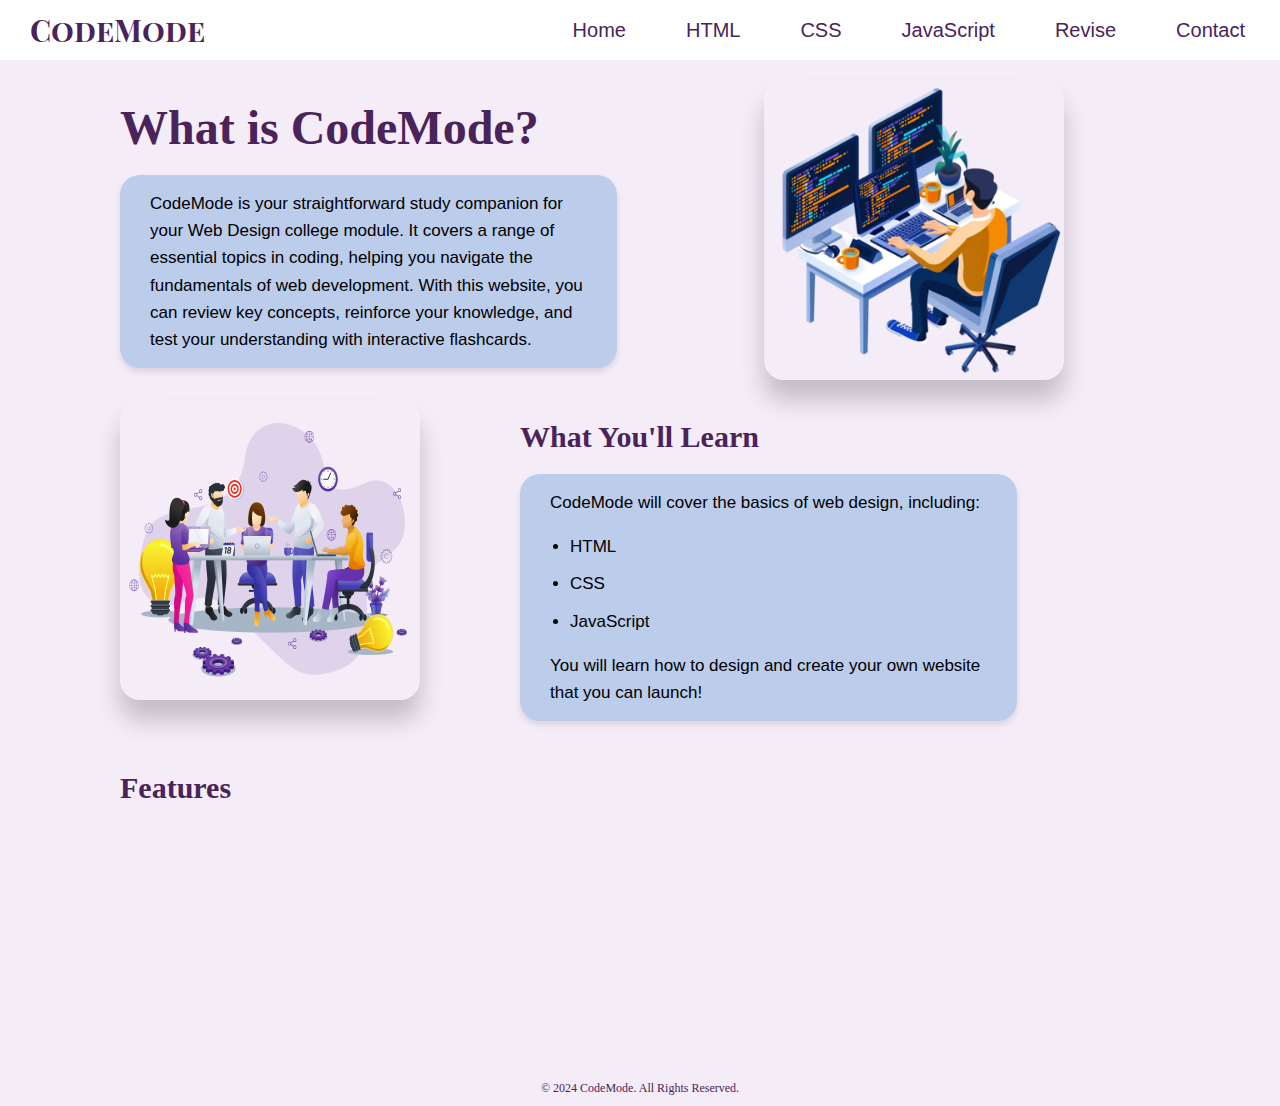
<file: index.html>
<!DOCTYPE html> <!-- Declares the document type as HTML -->
<html lang="en"> <!-- specifies the language as English -->
<head> <!-- Contains metadata and links for the document -->
    <title>CodeMode - Webdesign Step by Step</title> <!-- Specifies the title of the webpage displayed in the browser tab -->
    <meta name="description" content="CodeMode: Webdesign Step By Step"> <!-- Provides a brief description of the webpage for search engines -->
    <meta name="keywords" content="Webdesign, Coding, HTML, CSS, JavaScript, CodeMode"> <!-- Lists keywords to help with search engine optimization (SEO) -->
    <meta name="author" content="Andrea Nagy"> <!-- the author of the webpage -->

    <link rel="preconnect" href="https://fonts.googleapis.com"> <!-- Preconnects to Google's font API to load web fonts more quickly -->
    <link rel="preconnect" href="https://fonts.gstatic.com" crossorigin> <!-- Preconnects to the Google Fonts CDN for faster font loading. -->
    <link href="https://fonts.googleapis.com/css2?family=Playfair+Display+SC:ital,wght@0,400;0,700;0,900;1,400;1,700;1,900&display=swap" rel="stylesheet"> <!-- Loads the "Playfair Display SC" font style from Google Fonts -->
    <link rel="stylesheet" href="StyleSheet.css"> <!-- Links to an external CSS file for internal styling -->

    <style>
        /* General Layout for Content */
        .content-wrapper { /* General layout for content sections */
            display: flex; /* Uses a flexible box layout */
            align-items: flex-start; /* Aligns items at the start of the cross axis */
            gap: 20px; /* Sets space between items */
            margin: 20px; /* Adds margin around the container */
            flex-wrap: wrap; /* Allows items to wrap to the next line */
        }

        .responsive-image { /* Styles for responsive images */
            max-width: 100%; /* Ensures image never exceeds its container width */
            height: auto; /* Maintains aspect ratio */
            width: 300px; /* Sets a default width */
            display: block; /* Ensures the image is treated as a block element */
        }

        .text-content { /* Styles for text content sections */
            max-width: 60%; /* Limits text content width for readability */
        }

        .chat-bubble { /* Styles for chat bubble-like elements */
            background-color: #bccceb; /* Sets bubble background color */
            padding: 15px 30px; /* Adds padding inside the bubble */
            border-radius: 20px; /* Rounds the corners */
            margin: 10px 0; /* Adds vertical spacing */
            max-width: 70%; /* Limits the maximum width */
            min-height: 80px; /* Sets a minimum height */
        }

        .second-content-wrapper { /* Specific styles for the second content section */
            flex-direction: row; /* Aligns items in a row */
            gap: 100px; /* Adds more space between items */
        }

        .third-content-wrapper { /* Specific styles for the third content section */
            gap: 220px; /* Adds more space between items */
        }

        @media (max-width: 768px) { /* Responsive styles for screens under 768px width */
            .content-wrapper {
                flex-direction: column; /* Stacks items vertically */
                align-items: center; /* Centers items horizontally */
            }

            .text-content {
                max-width: 90%; /* Expands text content width */
                text-align: center; /* Centers the text */
            }

            .chat-bubble {
                max-width: 90%; /* Expands bubble width */
                min-height: 60px; /* Reduces minimum height */
                padding: 10px 20px; /* Reduces padding */
            }
        }

    </style>
</head>
<body id="homepage"> <!-- Opens the body of the document with an ID for styling -->
    <header> <!-- Header section containing the logo and navigation -->
        <div class="logo"> <!-- Container for the logo -->
            <h1>CodeMode</h1> <!-- Displays the website's title -->
        </div>
        <nav> <!-- Navigation bar -->
            <ul class="nav-links"> <!-- Unordered list for navigation links -->
                <li><a href="index.html">Home</a></li> <!-- Link to the homepage -->
                <li><a href="htmlwebpage.html">HTML</a></li> <!-- Link to the HTML page -->
                <li><a href="csswebpage.html">CSS</a></li> <!-- Link to the CSS page -->
                <li><a href="javascriptwebpage.html">JavaScript</a></li> <!-- Link to the JavaScript page -->
                <li><a href="revisewebpage.html">Revise</a></li> <!-- Link to the revision page -->
                <li><a href="contact.html">Contact</a></li> <!-- Link to the contact page -->
            </ul>
        </nav>
    </header>
    <main> <!-- Main content section -->
        <div class="content-wrapper"> <!-- Wrapper for the first content section -->
            <div class="text-content"> <!-- Text content container -->
                <h1>What is CodeMode?</h1> <!-- Heading for the section -->
                <div class="chat-bubble fade"> <!-- Chat bubble with fading animation -->
                    CodeMode is your straightforward study companion for your Web Design college module. It covers a range of essential topics in coding, helping you navigate the fundamentals of web development. With this website, you can review key concepts, reinforce your knowledge, and test your understanding with interactive flashcards.
                </div>
            </div>
            <div class="image-container fade"> <!-- Container for the image with fading animation -->
                <img src="coding.png" alt="A graphic depicting an animated figure coding" class="responsive-image"> <!-- Responsive image with description for accessibility -->
            </div>
        </div>

        <div class="content-wrapper second-content-wrapper"> <!-- Wrapper for the second content section -->
            <div class="image-container fade">
                <img src="purpleteam.png" alt="A graphic depicting a team coding together" class="responsive-image">
            </div>
            <div class="text-content">
                <h2>What You'll Learn</h2>
                <div class="chat-bubble fade">
                    CodeMode will cover the basics of web design, including:
                    <ul> <!-- Unordered list of topics -->
                        <li>HTML</li> <!-- List item for HTML -->
                        <li>CSS</li> <!-- List item for CSS -->
                        <li>JavaScript</li> <!-- List item for JavaScript -->
                    </ul>
                    You will learn how to design and create your own website that you can launch!
                </div>
            </div>
        </div>

        <div class="content-wrapper third-content-wrapper"> <!-- Wrapper for the third content section -->
            <div class="text-content">
                <h3>Features</h3>
                <div class="chat-bubble fade">
                    <ul>
                        <li>Study content taken straight from the lectures!</li>
                        <li>Helpful outside resources!</li>
                        <li>Test yourself with study flashcards!</li>
                    </ul>
                </div>
            </div>
            <div class="image-container fade">
                <img src="list.png" alt="An image depicting a list with ticked off items" class="responsive-image">
            </div>
        </div>
     </main>
     <script src="codemodejavascript.js"></script> <!-- Links to an external JavaScript file -->
      <!-- Footer with Copyright Notice -->
    <footer> <!-- Footer section -->
        <p class="copyright">&copy; <span id="year"></span> 2024 CodeMode. All Rights Reserved.</p> <!-- Copyright notice with dynamic year -->
    </footer>
</body>
</html>
</file>
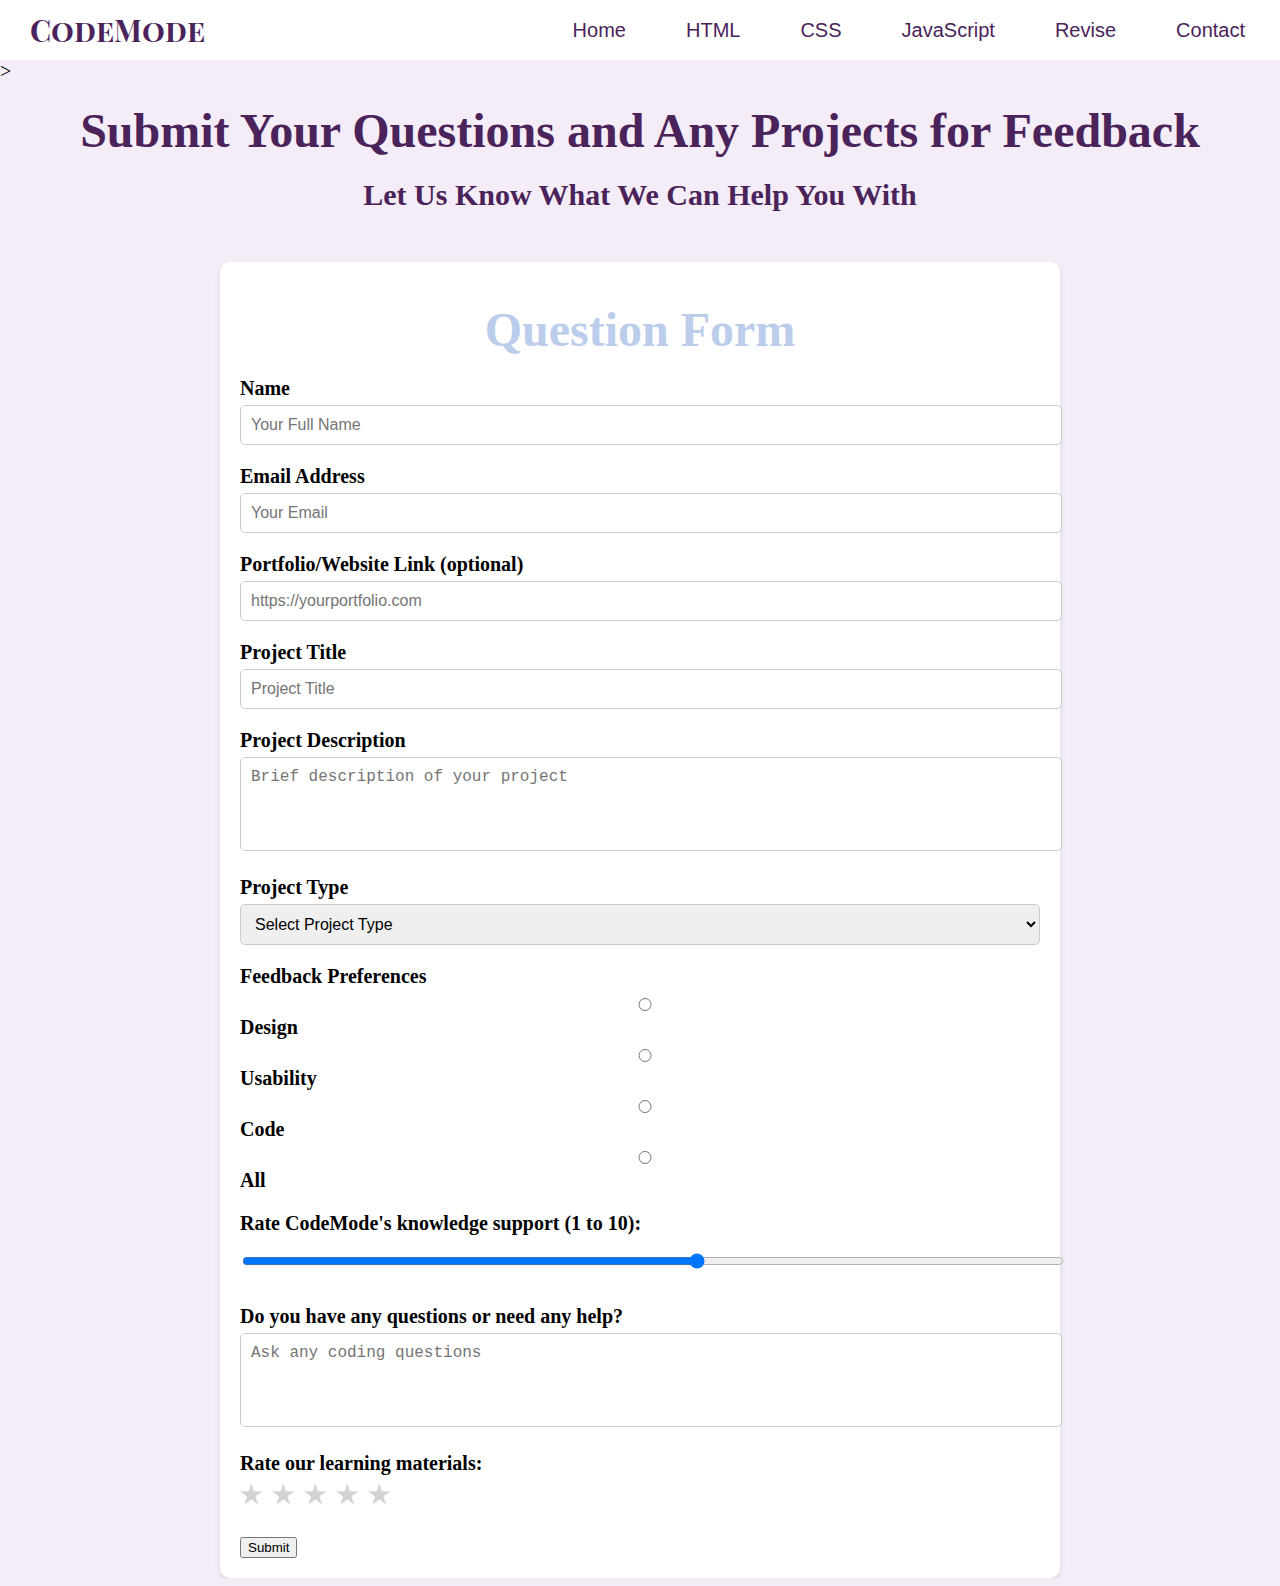
<file: contact.html>
<!DOCTYPE html>
<html lang="en">
<head>
    <title>Contact Us - Submit Your Questions and Any Projects for Feedback | CodeMode Web Design</title>
    <meta name="description" content="Get in touch with us! Fill out the project submission and questions form to contact our team and submit your project.">
    <meta name="author" content="Andrea Nagy">
    <link rel="preconnect" href="https://fonts.googleapis.com">
    <link rel="preconnect" href="https://fonts.gstatic.com" crossorigin>
    <link href="https://fonts.googleapis.com/css2?family=Playfair+Display+SC:ital,wght@0,400;0,700;0,900;1,400;1,700;1,900&display=swap" rel="stylesheet">
    <link rel="stylesheet" href="StyleSheet.css">
</head>
<body>
    <header>
        <div class="logo">
            <h1>CodeMode</h1>
        </div>
        <nav>
            <ul class="nav-links">
                 <li><a href="index.html">Home</a></li> <!-- Link to the homepage -->
                <li><a href="htmlwebpage.html">HTML</a></li> <!-- Link to the HTML page -->
                <li><a href="csswebpage.html">CSS</a></li> <!-- Link to the CSS page -->
                <li><a href="javascriptwebpage.html">JavaScript</a></li> <!-- Link to the JavaScript page -->
                <li><a href="revisewebpage.html">Revise</a></li> <!-- Link to the revision page -->
                <li><a href="contact.html">Contact</a></li> <!-- Link to the contact page -->
            </ul>
        </nav>
    </header>
     <!-- Main content area -->
  >
        <!-- Main heading -->
        <h1 style="text-align: center;">Submit Your Questions and Any Projects for Feedback</h1>
        <h2 style="text-align: center;">Let Us Know What We Can Help You With</h2>
        
        <!-- Form section -->
        <section class="form-container">
            <!-- Section heading -->
            <h1 style="color: #bccceb; text-align: center;">Question Form</h1>
            
            <!-- Start of the form -->
            <form action="https://formspree.io/f/xyzyalga" method="POST">
                <!-- Name input field -->
                <div class="form-group">  
                    <label for="name">Name</label>
                    <input type="text" id="name" name="name" placeholder="Your Full Name" required>
                </div>
                <!-- Email input field -->
                <div class="form-group">
                    <label for="email">Email Address</label>
                    <input type="email" id="email" name="email" placeholder="Your Email" required>
                </div>
                <!-- Portfolio/website input field (optional. you can launch your website through Github)) -->
                <div class="form-group">
                    <label for="portfolio">Portfolio/Website Link (optional)</label>
                    <input type="url" id="portfolio" name="portfolio" placeholder="https://yourportfolio.com">
                </div>
                <!-- Project title input field -->
                <div class="form-group">
                    <label for="title">Project Title</label>
                    <input type="text" id="title" name="title" placeholder="Project Title" required>
                </div>
                <!-- Project description textarea -->
                <div class="form-group">
                    <label for="description">Project Description</label>
                    <textarea id="description" name="description" rows="4" placeholder="Brief description of your project" required></textarea>
                </div>
                <!-- Project type dropdown -->
                <div class="form-group">
                    <label for="type">Project Type</label>
                    <select id="type" name="type" required>
                        <!-- Dropdown options -->
                        <option value="" disabled selected>Select Project Type</option>
                        <option value="Portfolio">Portfolio</option>
                        <option value="Blog">Blog</option>
                        <option value="E-commerce">E-commerce</option>
                        <option value="Landing Page">Landing Page</option>
                        <option value="Other">Other</option>
                    </select>
                </div>
                <!-- Feedback preferences radio buttons -->
                <div class="form-group">
                    <label>Feedback Preferences</label>
                    <label><input type="radio" name="feedback" value="Design" required> Design</label>
                    <label><input type="radio" name="feedback" value="Usability"> Usability</label>
                    <label><input type="radio" name="feedback" value="Code"> Code</label>
                    <label><input type="radio" name="feedback" value="All"> All</label>
                </div>
                <!-- Knowledge rating slider -->
                <div class="form-group">
                    <label for="learning">Rate CodeMode's knowledge support (1 to 10):</label>
                    <input type="range" id="learning" name="learning" min="1" max="10">
                </div>
                <!-- Questions textarea -->
                <div class="form-group">
                    <label for="questions">Do you have any questions or need any help?</label>
                    <textarea id="questions" name="questions" rows="4" placeholder="Ask any coding questions" required></textarea>
                </div>
                <!-- Star rating radio buttons -->
                <div class="form-group">
                    <label>Rate our learning materials:</label>
                    <div class="rating">
                        <input type="radio" id="star1" name="rating" value="5"><label for="star1">★</label>
                        <input type="radio" id="star2" name="rating" value="4"><label for="star2">★</label>
                        <input type="radio" id="star3" name="rating" value="3"><label for="star3">★</label>
                        <input type="radio" id="star4" name="rating" value="2"><label for="star4">★</label>
                        <input type="radio" id="star5" name="rating" value="1"><label for="star5">★</label>
                    </div>
                </div>
                <!-- Submit button -->
                <button type="submit" id="submit-button">Submit</button>
            </form>
        </section>
    </main>
    <!-- Custom JavaScript -->
   <script src="codemodejavascript.js"></script>
</body>
</html>
</file>
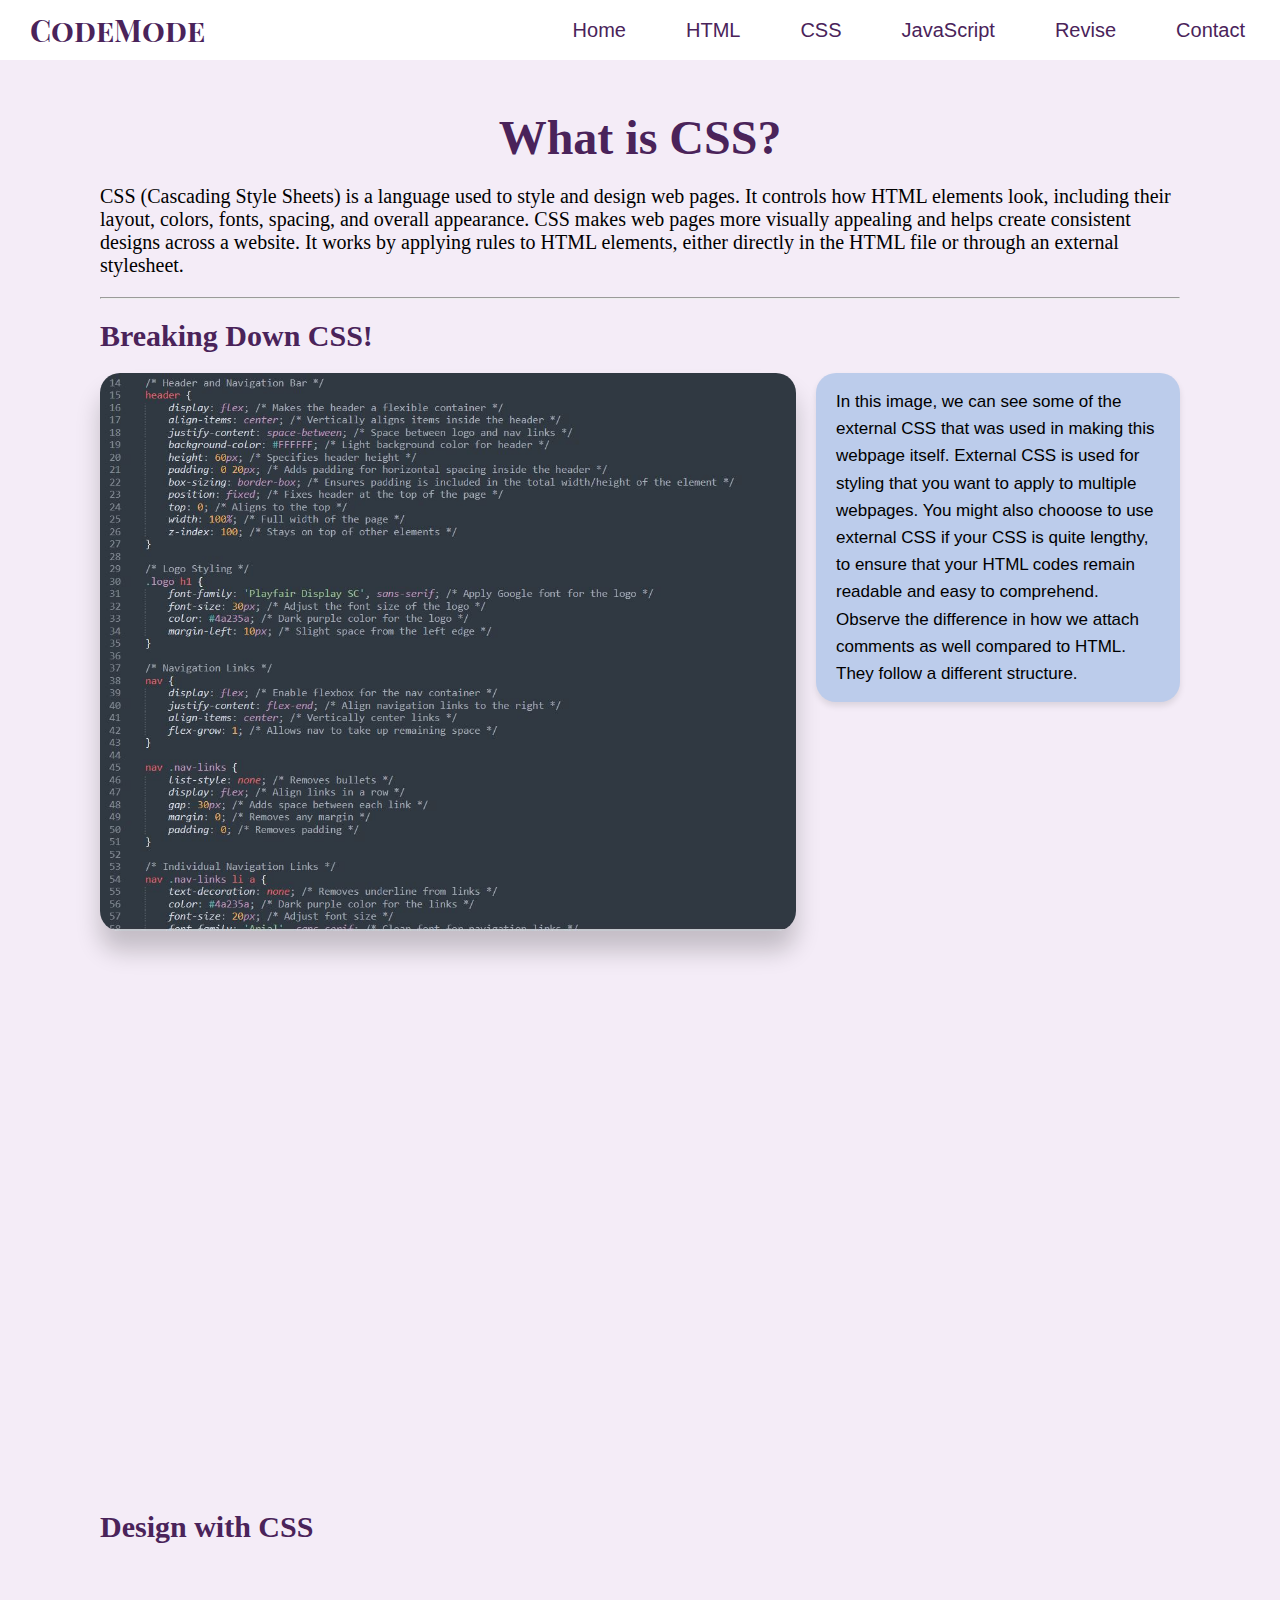
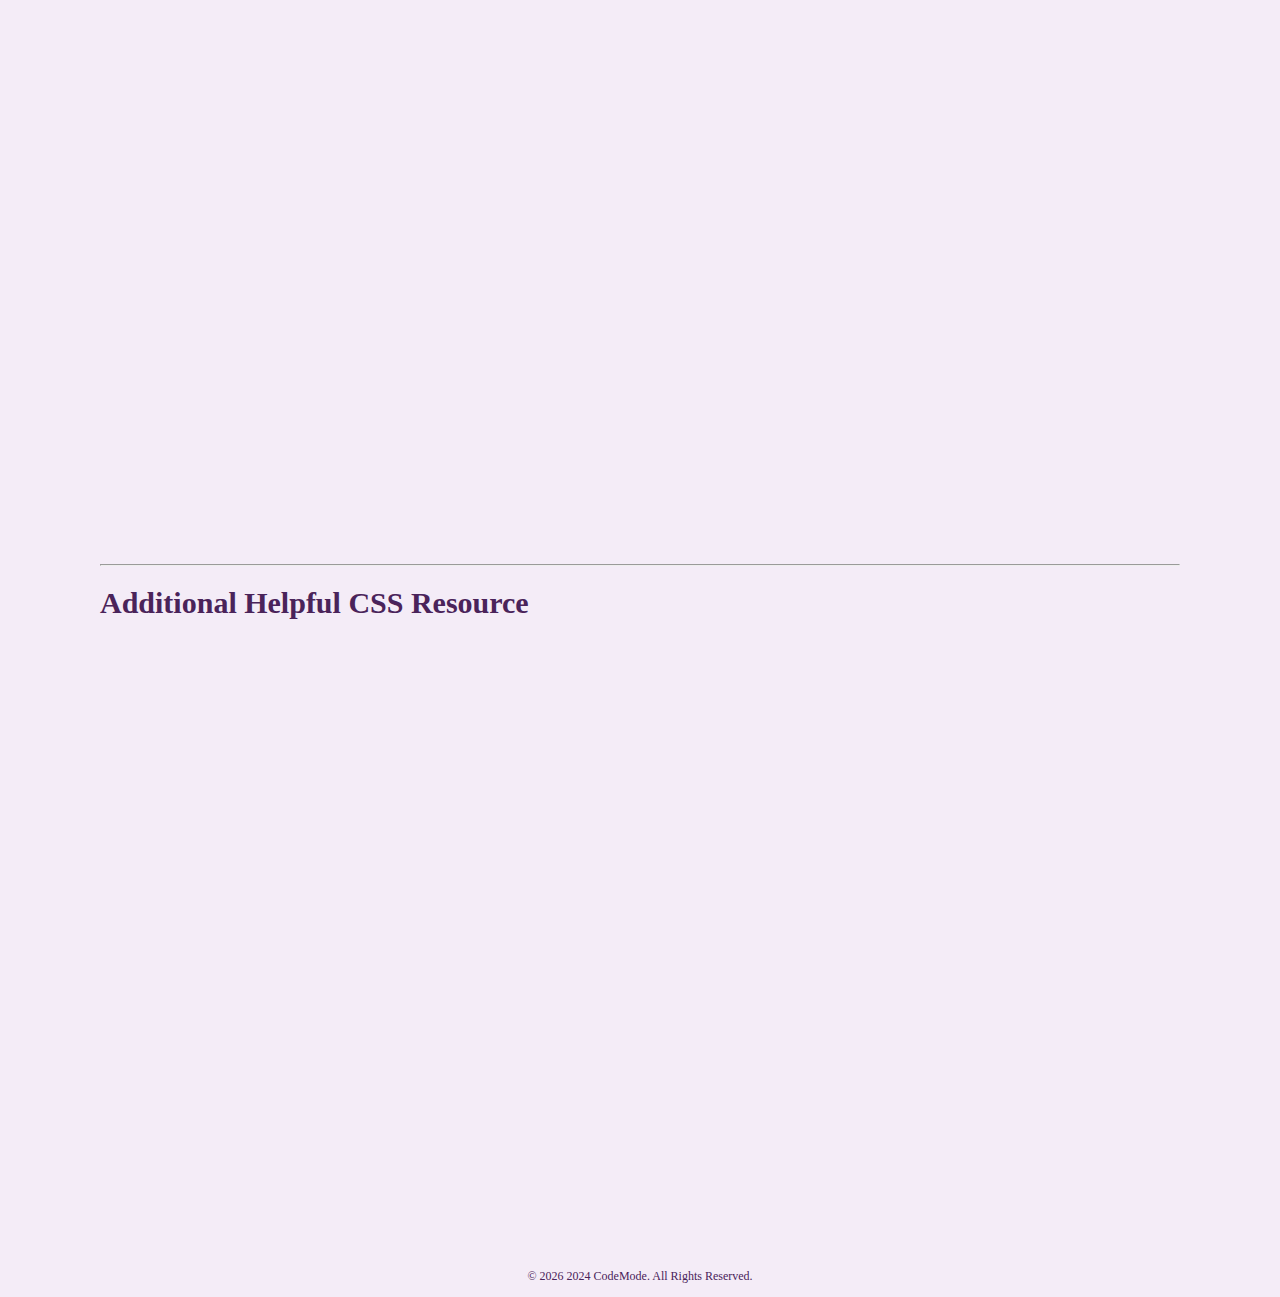
<file: csswebpage.html>
<!DOCTYPE html>
<html lang="en">
<head>
    <title>CSS - Design Your Website | CodeMode Web Design</title>

    <meta name="description" content="Learn CSS basics, styling techniques, and design principles with CodeMode. Master CSS to enhance your website's look and feel.">
    <meta name="author" content="Andrea Nagy">
    <link rel="preconnect" href="https://fonts.googleapis.com">
    <link rel="preconnect" href="https://fonts.gstatic.com" crossorigin>
    <link href="https://fonts.googleapis.com/css2?family=Playfair+Display+SC:ital,wght@0,400;0,700;0,900;1,400;1,700;1,900&display=swap" rel="stylesheet">
    <link rel="stylesheet" href="StyleSheet.css">
    <style>
        /* General styles for h1 */
        main h1 {
            margin: 0;
            padding-top: 50px; /* Accounts for the height of the fixed navigation bar */
            text-align: center;
            font-size: 48px;
            color: #4a235a;
        }
    </style>
</head>
<body>
    <header>
        <div class="logo">
            <h1>CodeMode</h1>
        </div>
        <nav>
            <ul class="nav-links">
                 <li><a href="index.html">Home</a></li> <!-- Link to the homepage -->
                <li><a href="htmlwebpage.html">HTML</a></li> <!-- Link to the HTML page -->
                <li><a href="csswebpage.html">CSS</a></li> <!-- Link to the CSS page -->
                <li><a href="javascriptwebpage.html">JavaScript</a></li> <!-- Link to the JavaScript page -->
                <li><a href="revisewebpage.html">Revise</a></li> <!-- Link to the revision page -->
                <li><a href="contact.html">Contact</a></li> <!-- Link to the contact page -->

            </ul>
        </nav>
    </header>
    <main>
        <h1>What is CSS?</h1>
        <p>CSS (Cascading Style Sheets) is a language used to style and design web pages. It controls how HTML elements look, including their layout, colors, fonts, spacing, and overall appearance. CSS makes web pages more visually appealing and helps create consistent designs across a website. It works by applying rules to HTML elements, either directly in the HTML file or through an external stylesheet.</p>
        
        <hr>

        <h2>Breaking Down CSS!</h2>
        <!-- First Image and Bubble -->
        <div class="content-row">
            <div class="image-container fade">
                <img src="csscapture.JPG" alt="A screenshot of external CSS web development coding practice">
            </div>
            <div class="chat-bubble fade">
                In this image, we can see some of the external CSS that was used in making this webpage itself. External CSS is used for styling that you want to apply to multiple webpages. You might also chooose to use external CSS if your CSS is quite lengthy, to ensure that your HTML codes remain readable and easy to comprehend. Observe the difference in how we attach comments as well compared to HTML. They follow a different structure. 
            </div>
        </div>

        <!-- Second Image and Bubble -->
        <div class="content-row">
            <div class="image-container fade">
                <img src="internalcss.JPG" alt="A screenshot of internal CSS web development coding practice">
            </div>
            <div class="chat-bubble fade">
                Here we showcase some internal CSS. Internal CSS is best when you want to apply certain styling only to that page in particular. As so, we need to place the style tags between the head tags. No linking is required. 
            </div>
        </div>

        <h3>Design with CSS</h3>

        <div class="content-row">
            <div class="image-container fade">
                <img src="cssguide.jpg" alt="A cheat sheet for CSS coding">
            </div>
            <div class="chat-bubble fade">
               These are some additional CSS tags to help you design your webpage. Use the above example and these additional tools to design the website of your dreams! 
            </div>
        </div>

        <hr>

        <h4>Additional Helpful CSS Resource</h4>

    <!-- YouTube video embed -->
    <div class="video-container fade">
    <iframe 
        src="https://www.youtube.com/embed/AGDDdsiZ0Ko?si=x5EMyH5pV0_3EnTF" 
        title="A Beginner's Guide to CSS" 
        style="border: none;" <!-- Use CSS to remove the border -->
        allow="accelerometer; autoplay; clipboard-write; encrypted-media; gyroscope; picture-in-picture" 
        allowfullscreen>
    </iframe>
</div>

    </main>
      <script src="codemodejavascript.js"></script>
   <!-- Footer with Copyright Notice -->
    <footer>
        <p class="copyright">&copy; <span id="year"></span> 2024 CodeMode. All Rights Reserved.</p>
    </footer>
       <script>
        document.getElementById("year").textContent = new Date().getFullYear();
    </script>
</body>
</html>
</file>
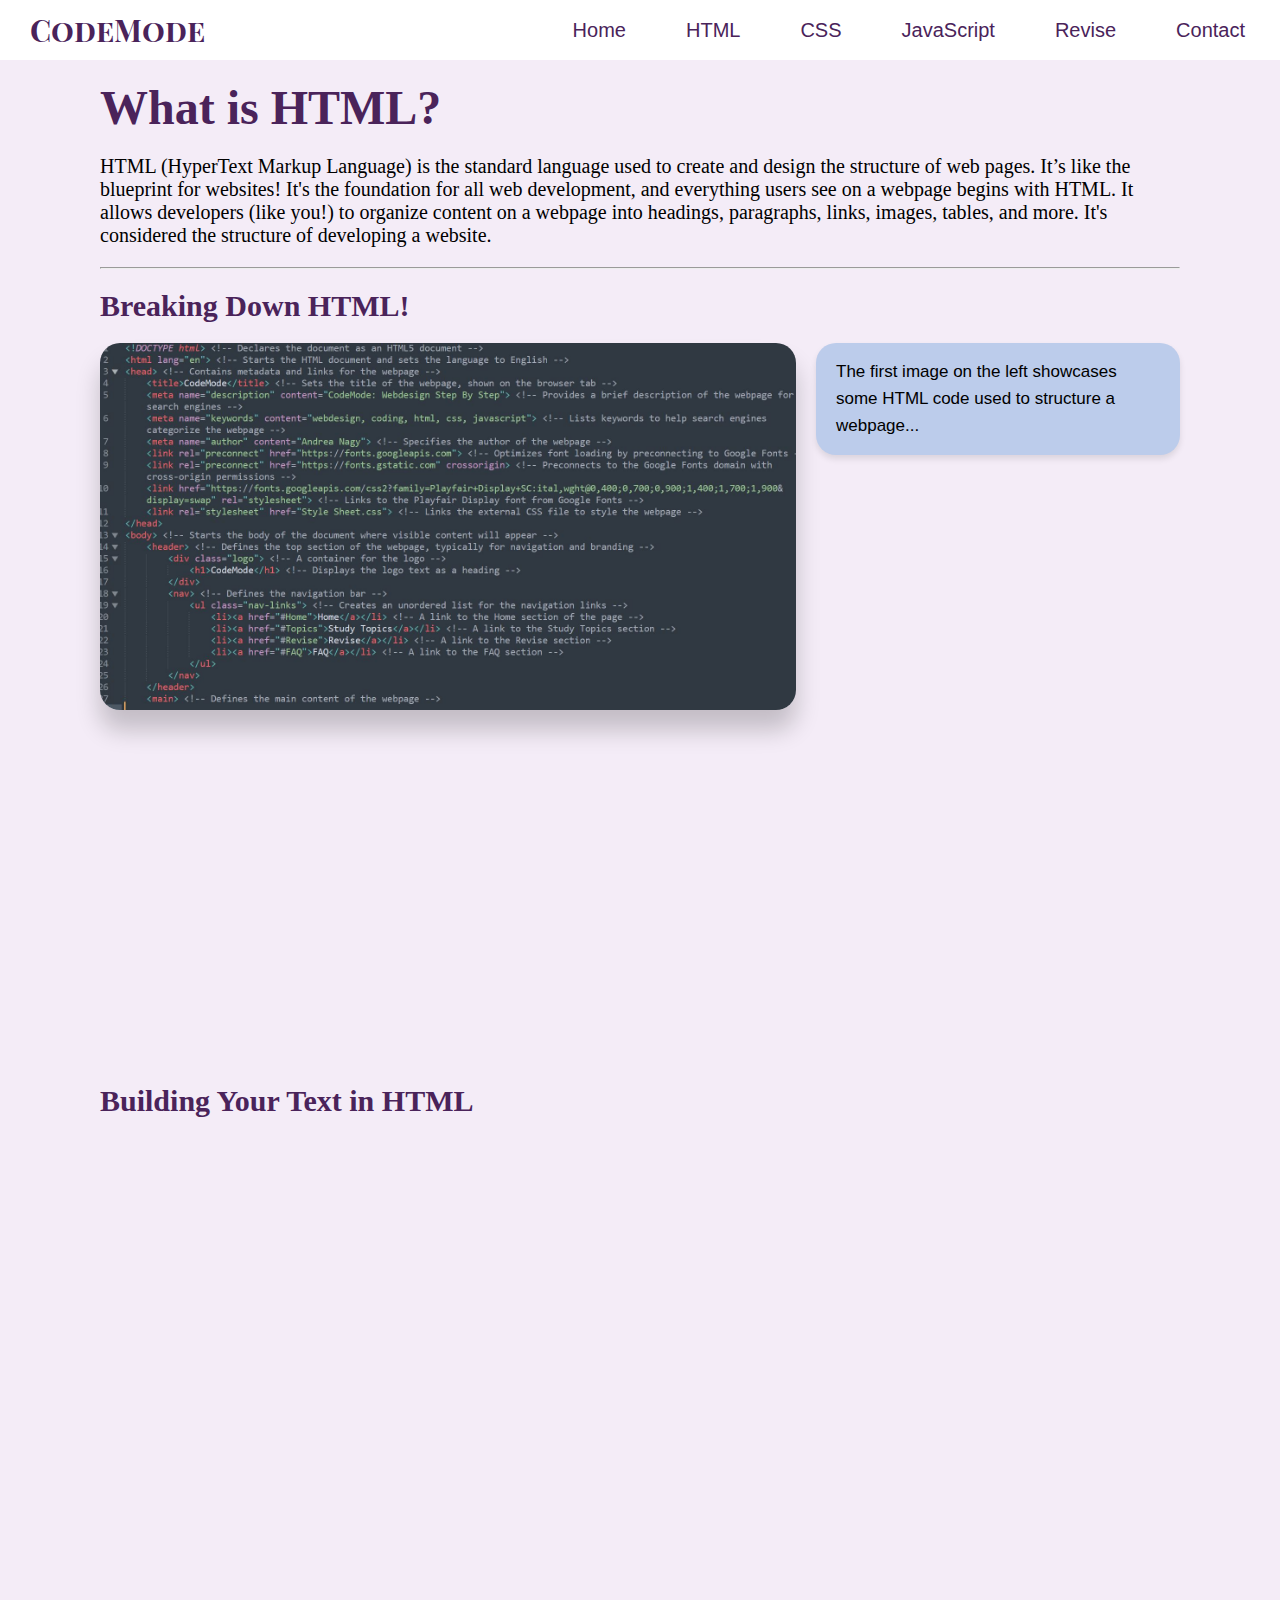
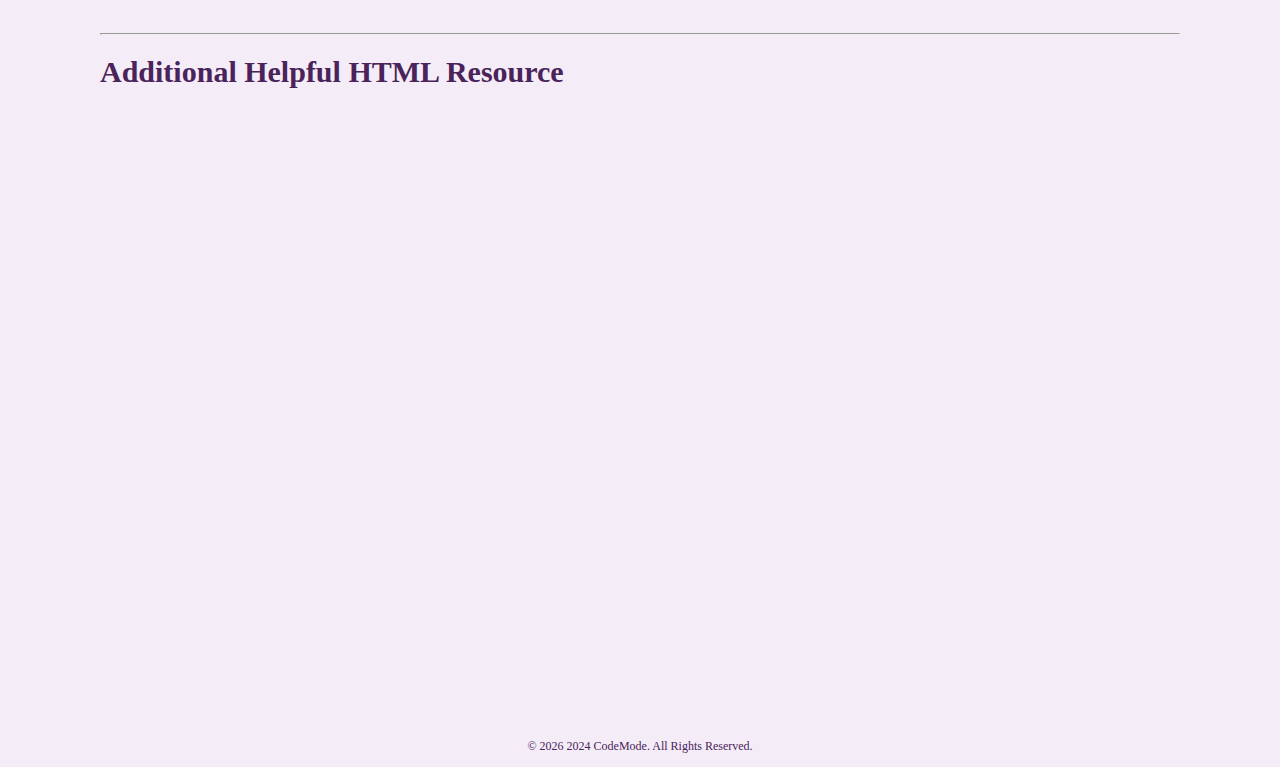
<file: htmlwebpage.html>
<!DOCTYPE html>
<html lang="en">
<head>

    <title>HTML - Structure Your Website | CodeMode Web Design</title>

    <meta name="description" content="Learn how to structure a website with HTML in this CodeMode guide. Understand HTML basics, tags, and best practices for creating webpages.">
    <meta name="author" content="Andrea Nagy">
    <link rel="preconnect" href="https://fonts.googleapis.com">
    <link rel="preconnect" href="https://fonts.gstatic.com" crossorigin>
    <link href="https://fonts.googleapis.com/css2?family=Playfair+Display+SC:ital,wght@0,400;0,700;0,900;1,400;1,700;1,900&display=swap" rel="stylesheet">
    <link rel="stylesheet" href="StyleSheet.css">
    <!-- Link to the external JavaScript file -->

     <style> <!-- Begins inline CSS for additional styling -->
        main h1 { /* Styles for the main heading */
            margin: 0; /* Removes default margin */
            padding-top: 50px; /* Creates space to account for a fixed navigation bar */
            text-align: center; /* Centers the heading */
            font-size: 48px; /* Sets the font size */
            color: #4a235a; /* Sets the text color */
            }
    </style>
</head>

<body>
    <header>
        <div class="logo">
            <h1>CodeMode</h1>
        </div>
        <nav>
            <ul class="nav-links">
                <li><a href="index.html">Home</a></li> <!-- Link to the homepage -->
                <li><a href="htmlwebpage.html">HTML</a></li> <!-- Link to the HTML page -->
                <li><a href="csswebpage.html">CSS</a></li> <!-- Link to the CSS page -->
                <li><a href="javascriptwebpage.html">JavaScript</a></li> <!-- Link to the JavaScript page -->
                <li><a href="revisewebpage.html">Revise</a></li> <!-- Link to the revision page -->
                <li><a href="contact.html">Contact</a></li> <!-- Link to the contact page -->


            </ul>
        </nav>
    </header>
    <main>
        <h1>What is HTML?</h1>
        <p>HTML (HyperText Markup Language) is the standard language used to create and design the structure of web pages. It’s like the blueprint for websites! It's the foundation for all web development, and everything users see on a webpage begins with HTML. It allows developers (like you!) to organize content on a webpage into headings, paragraphs, links, images, tables, and more. It's considered the structure of developing a website.</p>
        
        <hr> <!-- Horizontal rule for section separation -->

        <h2>Breaking Down HTML!</h2> <!-- Subheading for the next section -->
        <div class="content-row"> <!-- Container for the first image and description -->
            <div class="image-container fade"> <!-- Container for the image with a fade effect -->
                <img src="htmlcapture.JPG" alt="A screenshot of HTML web development coding practice"> <!-- Image showcasing HTML code -->
            </div>
            <div class="chat-bubble fade"> <!-- Chat bubble with a fade effect -->
                The first image on the left showcases some HTML code used to structure a webpage...
            </div>
        </div>

        <!-- Second Image and Bubble -->
        <div class="content-row">
            <div class="image-container fade">
                <img src="codemodecapture.JPG" alt="A screenshot of the result of the above HTML and some CSS">
            </div>
            <div class="chat-bubble fade">
                This image shows the result of the HTML code above. The navigation bar at the top features a logo in the corner and links on the right, with a custom Google Font applied to the logo. The styling, including colors and the navigation bar's placement, is done via an external CSS file linked in the HTML. While we’ll delve deeper into CSS in the next chapter, this example highlights how basic HTML forms the foundation of a webpage.
            </div>
        </div>

        <h3>Building Your Text in HTML</h3>

        <!-- Third Image and Bubble -->
        <div class="content-row">
            <div class="image-container fade">
                <img src="htmlguide.jpg" alt="A cheat sheet for HTML coding">
            </div>
            <div class="chat-bubble fade">
               Here we can see some additional HTML tags to help you build your text on your webpage. With the above example and these additional tools, you should now be all ready to build the structure of your webpage!
            </div>
        </div>

<hr>

        <h4>Additional Helpful HTML Resource</h4>
    
    <!-- YouTube video embed -->
    <div class="video-container fade"> <!-- Container for the embedded video with a fade effect -->
    <iframe 
    src="https://www.youtube.com/embed/BzYMFd-lQL4?si=NU-WmZOeqDXB4btU" 
    title="HTML Beginner Guide"
    style="border: none;" 
    allow="accelerometer; autoplay; clipboard-write; encrypted-media; gyroscope; picture-in-picture"
    allowfullscreen>
</iframe>

</div>


    </main>

     <script src="codemodejavascript.js"></script>

      <!-- Footer with Copyright Notice -->
    <footer>
        <p class="copyright">&copy; <span id="year"></span> 2024 CodeMode. All Rights Reserved.</p>
    </footer>
     <script>
        document.getElementById("year").textContent = new Date().getFullYear();
    </script>
</body>
</html>
</file>
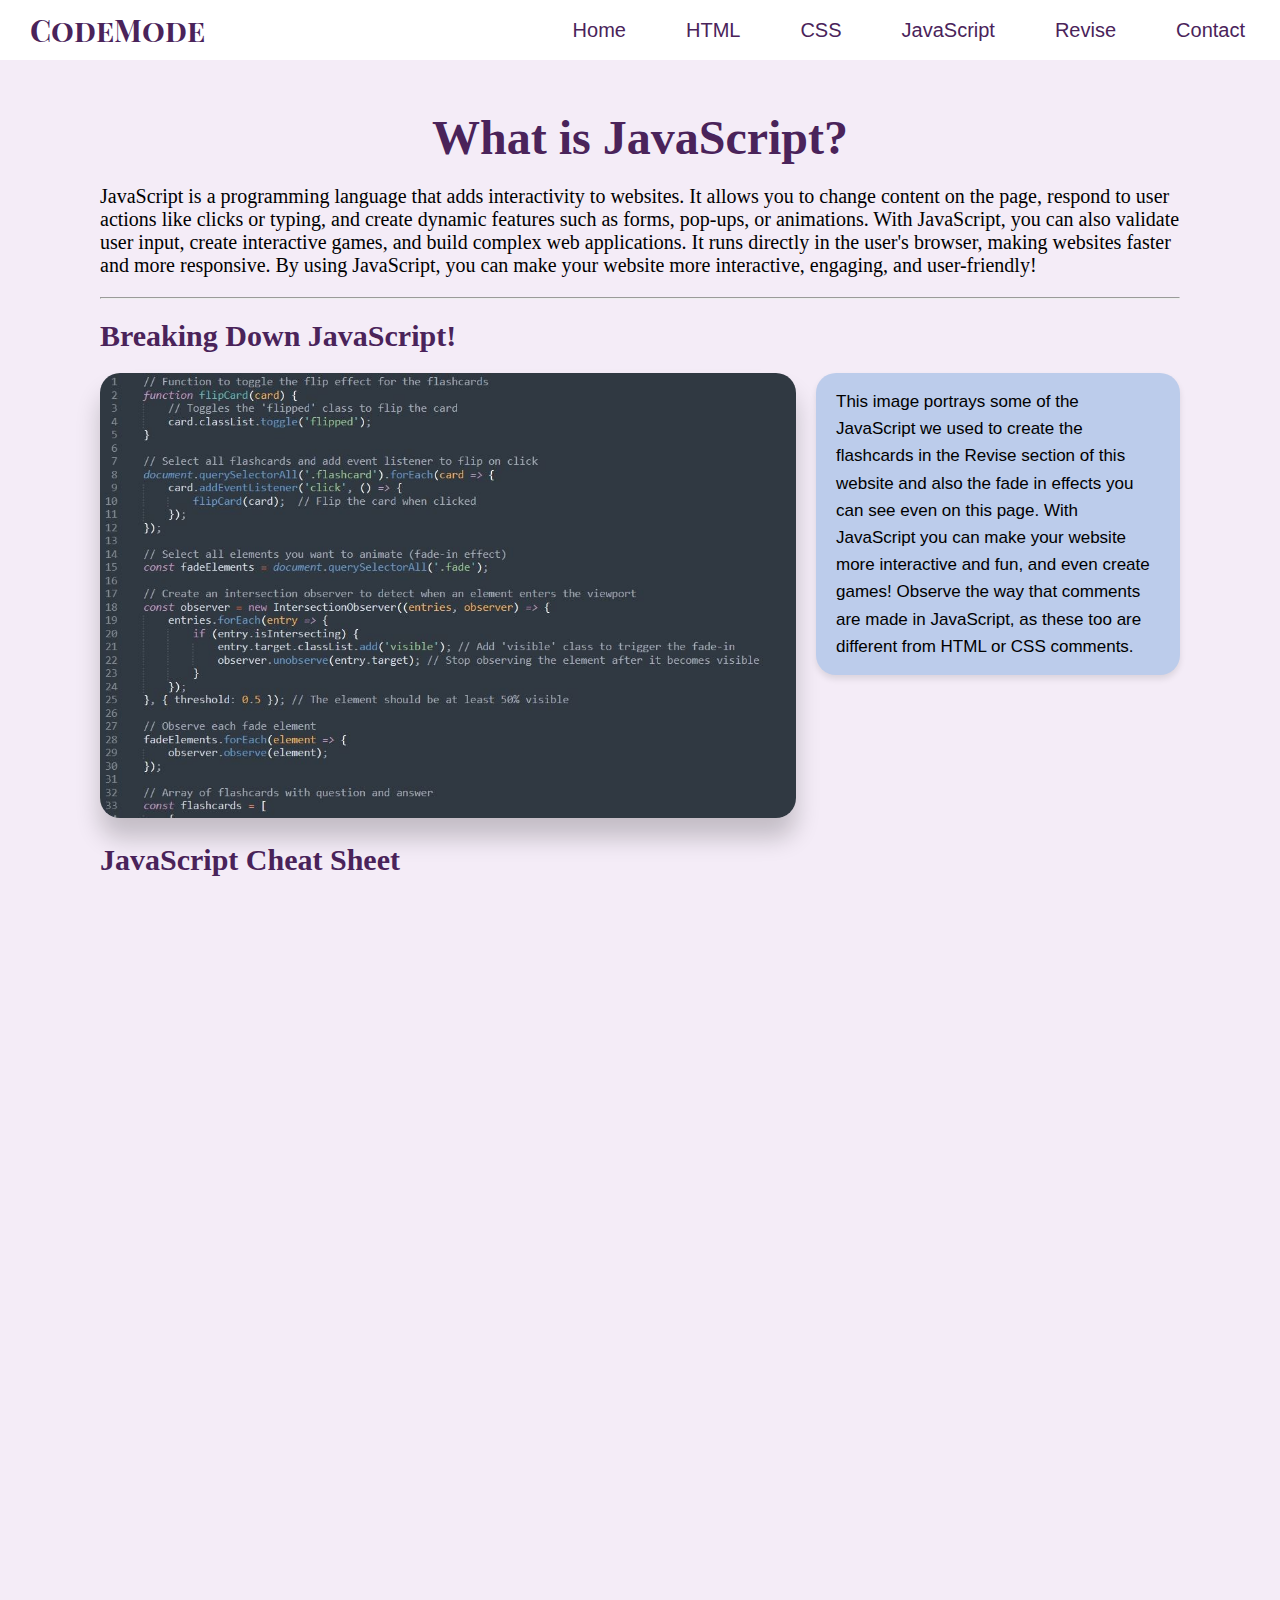
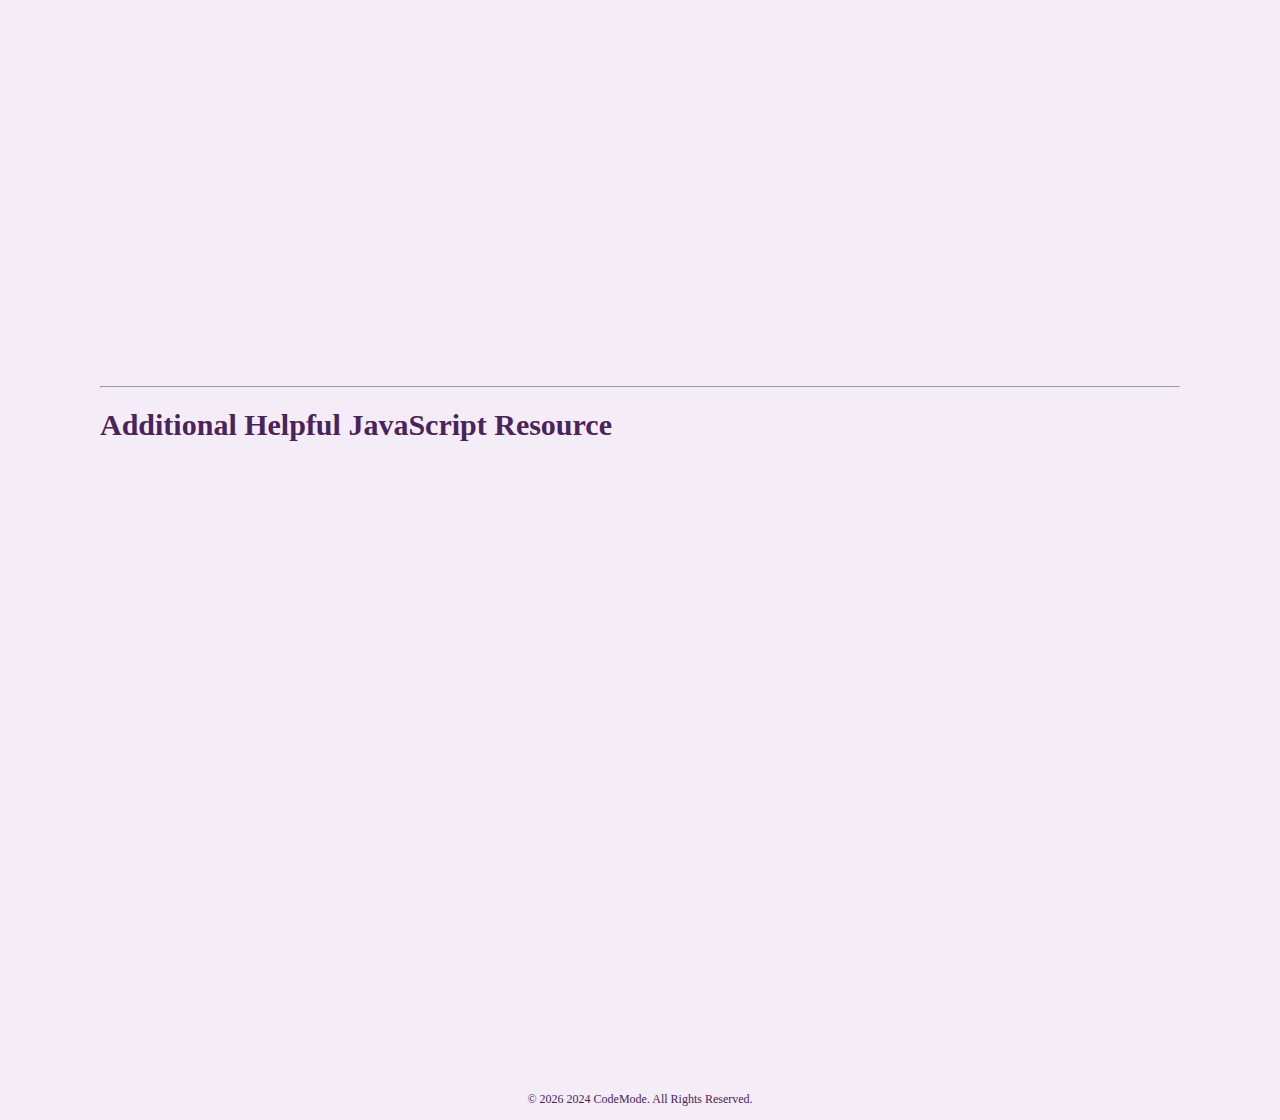
<file: javascriptwebpage.html>
<!DOCTYPE html>
<html lang="en">
<head>
    <title>JavaScript - Make Your Website Interactive | CodeMode Web Design</title>

    <meta name="description" content="Master JavaScript with CodeMode. Learn essential programming concepts, functions, and interactivity to build dynamic websites and applications.">
    <meta name="author" content="Andrea Nagy">
    <link rel="preconnect" href="https://fonts.googleapis.com">
    <link rel="preconnect" href="https://fonts.gstatic.com" crossorigin>
    <link href="https://fonts.googleapis.com/css2?family=Playfair+Display+SC:ital,wght@0,400;0,700;0,900;1,400;1,700;1,900&display=swap" rel="stylesheet">
    <link rel="stylesheet" href="StyleSheet.css">
    <style>
        /* Styles for h1 */
        main h1 {
            margin: 0;
            padding-top: 50px; /* Accounts for the height of the fixed navigation bar */
            text-align: center;
            font-size: 48px;
            color: #4a235a;
        }

    </style>
</head>
<body>
    <header>
        <div class="logo">
            <h1>CodeMode</h1>
        </div>
        <nav>
            <ul class="nav-links">
                 <li><a href="index.html">Home</a></li> <!-- Link to the homepage -->
                <li><a href="htmlwebpage.html">HTML</a></li> <!-- Link to the HTML page -->
                <li><a href="csswebpage.html">CSS</a></li> <!-- Link to the CSS page -->
                <li><a href="javascriptwebpage.html">JavaScript</a></li> <!-- Link to the JavaScript page -->
                <li><a href="revisewebpage.html">Revise</a></li> <!-- Link to the revision page -->
                <li><a href="contact.html">Contact</a></li> <!-- Link to the contact page -->

            </ul>
        </nav>
    </header>
    <main>
        <h1>What is JavaScript?</h1>
        <p>JavaScript is a programming language that adds interactivity to websites. It allows you to change content on the page, respond to user actions like clicks or typing, and create dynamic features such as forms, pop-ups, or animations. With JavaScript, you can also validate user input, create interactive games, and build complex web applications. It runs directly in the user's browser, making websites faster and more responsive. By using JavaScript, you can make your website more interactive, engaging, and user-friendly! </p>
        
        <hr>

        <h2>Breaking Down JavaScript!</h2>
        
        <!-- First Image and Bubble -->
        <div class="content-row">
            <div class="image-container fade">
                <img src="javascriptcapture.JPG" alt="A screenshot of Javascript web development coding practice">
            </div>
            <div class="chat-bubble fade">
                This image portrays some of the JavaScript we used to create the flashcards in the Revise section of this website and also the fade in effects you can see even on this page. With JavaScript you can make your website more interactive and fun, and even create games! Observe the way that comments are made in JavaScript, as these too are different from HTML or CSS comments.
            </div>
        </div>

    <h3>JavaScript Cheat Sheet</h3>
        <!-- Second Image and Bubble -->
        <div class="content-row">
            <div class="image-container fade">
                <img src="javascriptguide.png" alt="A cheatsheet for JavaScript">
            </div>
            <div class="chat-bubble fade">
              JavaScript is more complex than HTML and CSS, so it may take time to understand, but don’t give up! Here's a quick overview: JavaScript selectors are used to select HTML elements so you can interact with them. Selectors can target elements like buttons, paragraphs, or divs in your HTML, modifying their properties. Events allow you to respond to actions like clicks or keypresses; they're used to trigger specific actions (functions) when something happens. Traversing is navigating through the DOM (Document Object Model) to find/interact with related elements. You can go up, down, or sideways in the DOM tree to find elements. Manipulation means changing the content or appearance of elements on a webpage. This can include modifying text, styles, attributes, or adding/removing elements.
            </div>
        </div>

        <div class="content-row">
            <div class="image-container fade">
                <img src="javascriptguide2.JPG" alt="A cheatsheet for JavaScript">
            </div>
            <div class="chat-bubble fade">
               This little cheatsheet goes into more of the vocabulary and the basics of JavaScript to give you a better understanding of the topic. But the best way to learn JavaScript is by actually doing it! So go on...make your website!
            </div>
        </div>

<hr>
        <h4>Additional Helpful JavaScript Resource</h4>

    
    <!-- YouTube video embed -->
   <div class="video-container fade">
    <iframe 
        src="https://www.youtube.com/embed/fkMAAWMQHS4?si=x0QKOicgqKnuSpV7" 
        title="A Beginner's Guide to JavaScript" 
        style="border: none;" <!-- Use CSS to remove the border -->
        allow="accelerometer; autoplay; clipboard-write; encrypted-media; gyroscope; picture-in-picture" 
        allowfullscreen>
    </iframe>
</div>

    </main>
    <!-- External JavaScipt Link -->
     <script src="codemodejavascript.js"></script>
   <!-- Footer with Copyright Notice -->
    <footer>
        <p class="copyright">&copy; <span id="year"></span> 2024 CodeMode. All Rights Reserved.</p>
    </footer>
       <script>
        document.getElementById("year").textContent = new Date().getFullYear();
    </script>
</body>
</html>
</file>
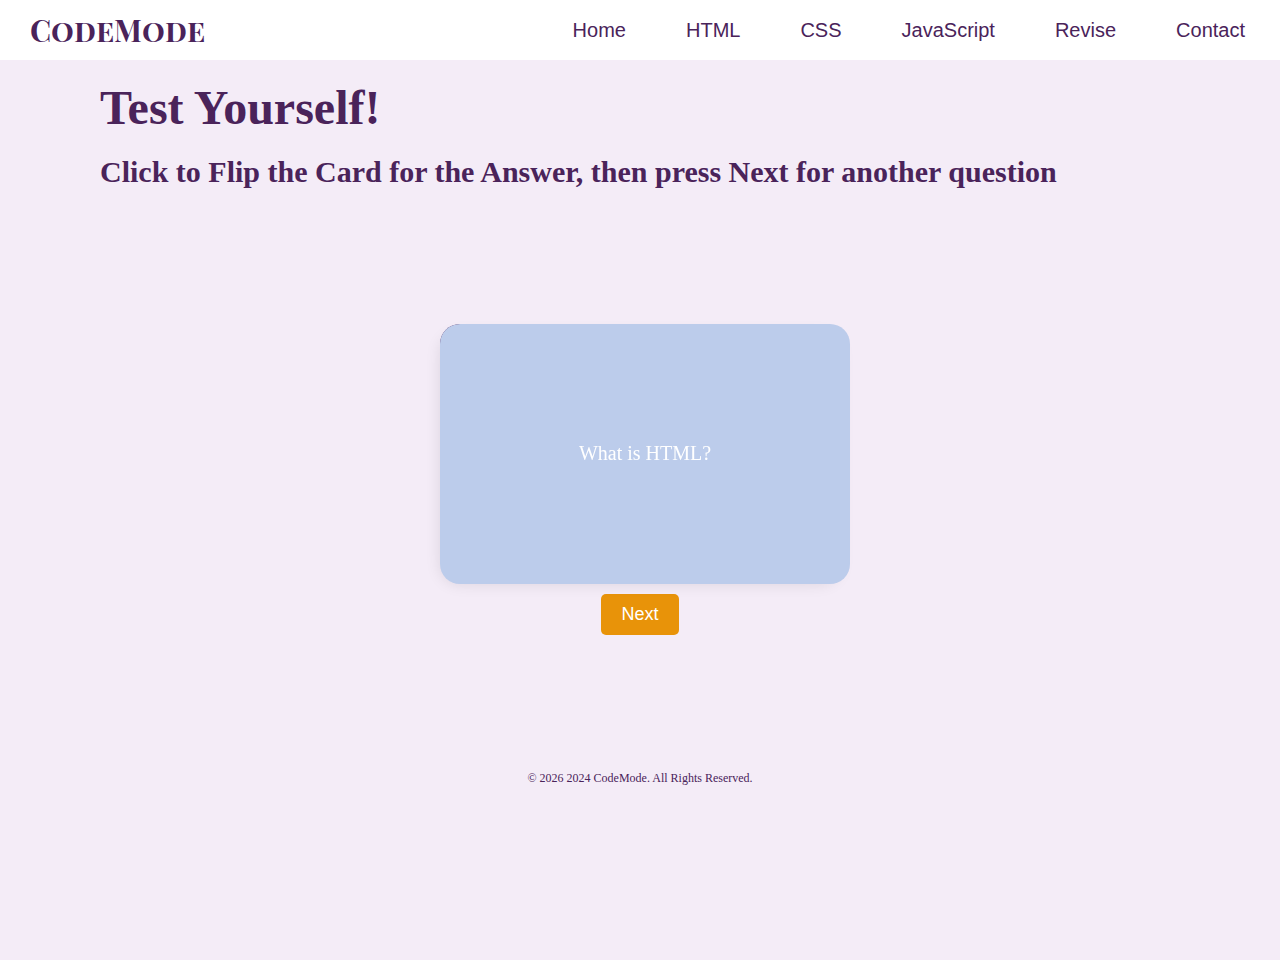
<file: revisewebpage.html>
<!DOCTYPE html>
<html lang="en">
<head>
    <title>Revise - Test Yourself with Interactive Flashcards! | CodeMode Web Design</title>
    <meta name="description" content="CodeMode Revision: Test your knowledge with interactive flashcards on web design topics. Reinforce your learning and track your progress.">
    <meta name="author" content="Andrea Nagy">
    <link rel="preconnect" href="https://fonts.googleapis.com">
    <link rel="preconnect" href="https://fonts.gstatic.com" crossorigin>
    <link href="https://fonts.googleapis.com/css2?family=Playfair+Display+SC:ital,wght@0,400;0,700;0,900;1,400;1,700;1,900&display=swap" rel="stylesheet">
    <link rel="stylesheet" href="StyleSheet.css">
</head>
<body>
    <header>
        <div class="logo">
            <h1>CodeMode</h1>
        </div>
        <nav>
            <ul class="nav-links">
                 <li><a href="index.html">Home</a></li> <!-- Link to the homepage -->
                <li><a href="htmlwebpage.html">HTML</a></li> <!-- Link to the HTML page -->
                <li><a href="csswebpage.html">CSS</a></li> <!-- Link to the CSS page -->
                <li><a href="javascriptwebpage.html">JavaScript</a></li> <!-- Link to the JavaScript page -->
                <li><a href="revisewebpage.html">Revise</a></li> <!-- Link to the revision page -->
                <li><a href="contact.html">Contact</a></li> <!-- Link to the contact page -->
            </ul>
        </nav>
    </header>
    <main>
        <h1>Test Yourself!</h1>
        <h2 style="color: #4a235a;">Click to Flip the Card for the Answer, then press Next for another question</h2>


       <!-- Flashcard Container -->
<div class="flashcard-container">
    <div class="flashcard">
        <div class="flashcard-inner">
            <div class="flashcard-front">
                <!-- Front of the flashcard (Question) -->
                <p id="question">What is HTML?</p>
            </div>
            <div class="flashcard-back">
                <!-- Back of the flashcard (Answer) -->
                <p id="answer">HTML stands for HyperText Markup Language.</p>
            </div>
        </div>
    </div>
    <button id="next-button">Next</button> <!--Button to go through the flashcards-->
</div>

</main>

    <!-- Link to the external JavaScript file -->
    <script src="codemodejavascript.js"></script>
    <!-- Footer with Copyright Notice -->
    <footer>
        <p class="copyright">&copy; <span id="year"></span> 2024 CodeMode. All Rights Reserved.</p>
    </footer>
    <script>
        document.getElementById("year").textContent = new Date().getFullYear();
    </script>
</body>
</html>
</file>
<file: StyleSheet.css>
/* Reset default margin and padding for body and html */
html, body {
    margin: 0; /* Removes default margin */
    padding: 0; /* Removes default padding */
    height: 100%; /* Ensures the body takes up the full height of the page */
}

/* Add padding to main content to keep it away from the left margin */
main {
    padding: 0 100px; /* Adds spacing on the left and right of the main content */
    box-sizing: border-box; /* Ensures padding is included in width calculations */
}

/* Header and Navigation Bar */
header {
    display: flex; /* Makes the header a flexible container */
    align-items: center; /* Vertically aligns items inside the header */
    justify-content: space-between; /* Space between logo and nav links */
    background-color: #FFFFFF; /* Light background color for header */
    height: 60px; /* Specifies header height */
    padding: 0 20px; /* Adds padding for horizontal spacing inside the header */
    box-sizing: border-box; /* Ensures padding is included in the total width/height of the element */
    position: fixed; /* Fixes header at the top of the page */
    top: 0; /* Aligns to the top */
    width: 100%; /* Full width of the page */
    z-index: 100; /* Stays on top of other elements */
}

/* Logo Styling */
.logo h1 {
    font-family: 'Playfair Display SC', sans-serif; /* Apply Google font for the logo */
    font-size: 30px; /* Adjust the font size of the logo */
    color: #4a235a; /* Dark purple color for the logo */
    margin-left: 10px; /* Slight space from the left edge */
}

/* Navigation Links */
nav {
    display: flex; /* Enable flexbox for the nav container */
    justify-content: flex-end; /* Align navigation links to the right */
    align-items: center; /* Vertically center links */
    flex-grow: 1; /* Allows nav to take up remaining space */
}

nav .nav-links {
    list-style: none; /* Removes bullets */
    display: flex; /* Align links in a row */
    gap: 30px; /* Adds space between each link */
    margin: 0; /* Removes any margin */
    padding: 0; /* Removes padding */
}

/* Individual Navigation Links */
nav .nav-links li a {
    text-decoration: none; /* Removes underline from links */
    color: #4a235a; /* Dark purple color for the links */
    font-size: 20px; /* Adjust font size */
    font-family: 'Arial', sans-serif; /* Clean font for navigation links */
    padding: 15px; /* Adds clickable space around the text */
    border-radius: 90px; /* Rounds edges of the link container */
    transition: background-color 0.3s ease; /* Smooth hover effect */
}

/* Hover effect for navigation links */
nav .nav-links li a:hover {
    background-color: #e89309; /* Changes background color when hovered */
    color: #FFFFFF; /* Changes text color to white when hovered */
}

/* Responsive Navigation Bar */
@media (max-width: 768px) {
    header {
        flex-direction: column; /* Stacks logo and nav vertically on smaller screens */
        height: auto; /* Adjust height for smaller screens */
    }

    nav .nav-links {
        flex-direction: column; /* Stack navigation links vertically on smaller screens */
        align-items: center; /* Centers the links horizontally */
        gap: 10px; /* Adjusts spacing between links */
    }
}

/* Body Styling */
body {
    display: block; /* Changes body to block display mode */
    background-color: #f4ecf7; /* Light purple background color */
    font-family: 'Times New Roman', Times, serif; /* Default font for body text */
    font-size: 20px;
    padding-top: 60px; /* Accounts for the fixed header height */
}

/* Headings Styling */
h1 {
    color: #4a235a; /* Dark purple color for headings */
    margin: 20px 0; /* Adds vertical spacing for headings */
    font-size: 48px; /* Sets the font size to 48px, adjust as needed */
}

h2, h3, h4 {
    color: #4a235a; /* Dark purple color for headings */
    margin: 20px 0; /* Adds vertical spacing for headings */
    font-size: 30px; /* Sets the font size to 30px, adjust as needed */
}


/* Styles for other pages - excludes homepage */
body:not(#homepage) .responsive-image {
    max-width: 100%; /* Ensures image doesn't overflow container */
    height: auto; /* Maintains the aspect ratio of the image */
    width: 300px; /* Sets a default width for the image */
    display: block; /* Makes the image a block-level element */
    margin: 0; /* Removes automatic centering */
}

/* Exclude homepage from flexbox container styles */
body:not(#homepage) .content-row {
    display: flex; /* Arrange items in a row */
    align-items: flex-start; /* Align items at the top */
    justify-content: flex-start; /* Align items to the left */
    gap: 20px; /* Space between image and bubble */
    margin: 20px 0; /* Adds spacing around the container */
}

/* Exclude homepage from image container styles */
body:not(#homepage) .image-container img {
    max-width: 100%; /* Ensures the image scales well */
    width: 700px; /* Adjusts image size */
    height: auto; /* Keeps the image aspect ratio */
    border-radius: 20px; /* Rounds the corners */
    box-shadow: 0 20px 24px rgba(0, 0, 0, 0.2); /* Adds a subtle shadow */
}

/* Exclude homepage from chat bubble styles */
body:not(#homepage) .chat-bubble {
    background-color: #bccceb;
    padding: 15px 20px;
    border-radius: 20px;
    max-width: 30%; /* Adjusted to fit next to image */
    box-shadow: 0 4px 6px rgba(0, 0, 0, 0.1); /* Adds a subtle shadow */
    font-family: 'Arial', sans-serif;
    font-size: 17px;
    line-height: 1.6;
}

/* Style for the list inside the chat bubble */
.chat-bubble ul {
    list-style-type: disc; /* Displays a bullet point for each list item */
    padding-left: 20px; /* Indents the list from the left */
}

.chat-bubble li {
    margin-bottom: 10px; /* Adds space between list items */
}

/* Responsive CSS for youtube videos */
.video-container {
    position: relative; /* Positions the container relative to the page */
    padding-bottom: 56.25%; /* 16:9 Aspect Ratio (height as 56.25% of the width) */
    height: 0; /* Sets the container's height to 0 (so padding controls the height) */
    overflow: hidden; /* Hides any overflowing content, ensuring the video fits within the container */
    max-width: 100%; /* Makes sure the container doesn’t exceed the page width */
    background: #000; /* Sets a black background in case the video doesn't load properly */
}

.video-container iframe {
    position: absolute; /* Positions the iframe absolutely inside the container */
    top: 0; /* Aligns the iframe to the top of the container */
    left: 0; /* Aligns the iframe to the left of the container */
    width: 100%; /* Makes the iframe width fill the container */
    height: 100%; /* Makes the iframe height fill the container */
}

/* Flashcard container */
.flashcard-container {
    display: flex;
    justify-content: center;   /* Centers both horizontally */
    align-items: center;       /* Centers both vertically */
    min-height: 60vh;          /* Adjusted to take up 60% of the viewport height */
    flex-direction: column;    /* Stack the flashcard and button vertically */
    padding: 0 20px;           /* Optional: adds some padding to prevent content from touching the edges */
    box-sizing: border-box;    /* Ensure padding doesn't affect the overall width/height */
}

/* Flashcard styling */
.flashcard {
    width: 400px; /* Sets the width of the flashcard */
    height: 250px; /* Sets the height of the flashcard */
    background-color: #4a235a; /* Dark purple background color */
    border-radius: 20px; /* Rounds the corners of the flashcard */
    box-shadow: 0 10px 15px rgba(0, 0, 0, 0.1); /* Adds a subtle shadow effect */
    perspective: 1000px; /* Enable 3D space for flip effect */
}

.flashcard-inner {
    position: relative; /* Positions the inner content relative to the flashcard */
    width: 100%; /* Full width of the flashcard */
    height: 100%; /* Full height of the flashcard */
    transition: transform 0.6s; /* Smooth flipping transition */
    transform-style: preserve-3d; /* Keeps both sides in 3D space */
}

/* Front and back faces of the flashcard */
.flashcard-front, .flashcard-back {
    position: absolute; /* Positions the front and back inside the container */
    width: 100%; /* Full width of the flashcard */
    height: 100%; /* Full height of the flashcard */
    backface-visibility: hidden; /* Hides the face that is not visible when flipped */
    display: flex; /* Centers content within the face */
    justify-content: center; /* Horizontally center the content */
    align-items: center; /* Vertically center the content */
    font-size: 20px; /* Sets the font size of text */
    padding: 5px; /* Adds padding inside the face */
    border-radius: 20px; /* Matches the rounded corners of the flashcard */
}

/* Front side - Question */
.flashcard-front {
    background-color: #bccceb; /* Light blue background */
    color: white; /* White text color */
}

/* Back side - Answer */
.flashcard-back {
    background-color: #e3e3e3; /* Light gray background */
    color: #333; /* Dark gray text color */
    transform: rotateY(180deg); /* Rotates the back to be hidden initially */
}

/* When card is flipped */
.flashcard.flipped .flashcard-inner {
    transform: rotateY(180deg); /* Flips the card */
}

/* Next Button Styling */
#next-button {
    background-color: #e89309; /* Orange background color */
    color: white; /* White text color */
    border: none; /* Removes border */
    padding: 10px 20px; /* Adds padding for size */
    font-size: 18px; /* Sets button text size */
    cursor: pointer; /* Changes cursor to pointer on hover */
    border-radius: 5px; /* Rounds the button corners */
    margin-top: 20px; /* Adds space above the button */
    transition: background-color 0.3s ease; /* Smooth background color transition */
}

#next-button:hover {
    background-color: #3e1e42; /* Darker color when hovered */
}

/* Copyright Styling */
.copyright {
    color: #4a235a; /* Dark purple text color */
    font-size: 12px; /* Small font size */
    text-align: center; /* Center aligns the text */
    padding: 10px; /* Adds padding around the text */
}

/* General fade-in effect for elements */
.fade {
    opacity: 0; /* Initially makes the element invisible */
    transform: translateY(50px); /* Moves the element down */
    transition: opacity 1s ease-out, transform 1s ease-out; /* Smooth transition for appearance */
}

/* Visible state when element is in view */
.fade.visible {
    opacity: 1; /* Makes the element visible */
    transform: translateY(0); /* Resets the position to default */
}

/* General styles for image container */
.image-container img {
    max-width: 100%; /* Ensures image does not exceed container width */
    height: auto; /* Maintains aspect ratio of the image */
    border-radius: 20px; /* Rounds the corners of the image */
    box-shadow: 0 20px 24px rgba(0, 0, 0, 0.2); /* Adds a shadow for depth */
}

/* General styling for the chat bubble */
.chat-bubble {
    background-color: #bccceb; /* Light blue background */
    padding: 15px 20px; /* Adds inner spacing */
    border-radius: 20px; /* Rounds the corners */
    max-width: 30%; /* Limits the width of the bubble */
    box-shadow: 0 4px 6px rgba(0, 0, 0, 0.1); /* Adds a shadow for depth */
    font-family: 'Arial', sans-serif; /* Sets the font style */
    font-size: 17px; /* Sets the font size */
    line-height: 1.6; /* Improves readability with line spacing */
}

.form-container {
    max-width: 800px; /* Limits the maximum width */
    margin: 50px auto; /* Centers the container with top and bottom spacing */
    background: #ffffff; /* White background */
    border-radius: 10px; /* Rounds the corners */
    padding: 20px; /* Adds inner spacing */
    box-shadow: 0 4px 6px rgba(0, 0, 0, 0.1); /* Adds a shadow for depth */
}

.form-group {
    margin-bottom: 20px; /* Adds spacing between form groups */
}

label {
    display: block; /* Places the label on a new line */
    margin-bottom: 5px; /* Adds space below the label */
    font-weight: bold; /* Makes the label text bold */
}

input, textarea, select {
    width: 100%; /* Makes input fields full width */
    padding: 10px; /* Adds inner padding */
    font-size: 16px; /* Sets font size */
    border: 1px solid #ccc; /* Adds a border */
    border-radius: 5px; /* Rounds the corners */
}

textarea {
    resize: none; /* Prevents resizing of the textarea */
}

.slider {
    width: 100%; /* Makes slider full width */
}

.rating {
    display: flex; /* Arranges stars in a row */
    gap: 10px; /* Adds space between stars */
}

.rating input[type="radio"] {
    display: none; /* Hides the radio buttons */
}

.rating label {
    font-size: 25px; /* Sets star size */
    cursor: pointer; /* Changes cursor to pointer on hover */
    color: lightgray; /* Default color for unselected stars */
}

.rating input:checked ~ label {
    color: gold; /* Highlights selected stars in gold */
}

.rating label:hover,
.rating label:hover ~ label {
    color: gold; /* Highlights stars on hover */
}
</file>
